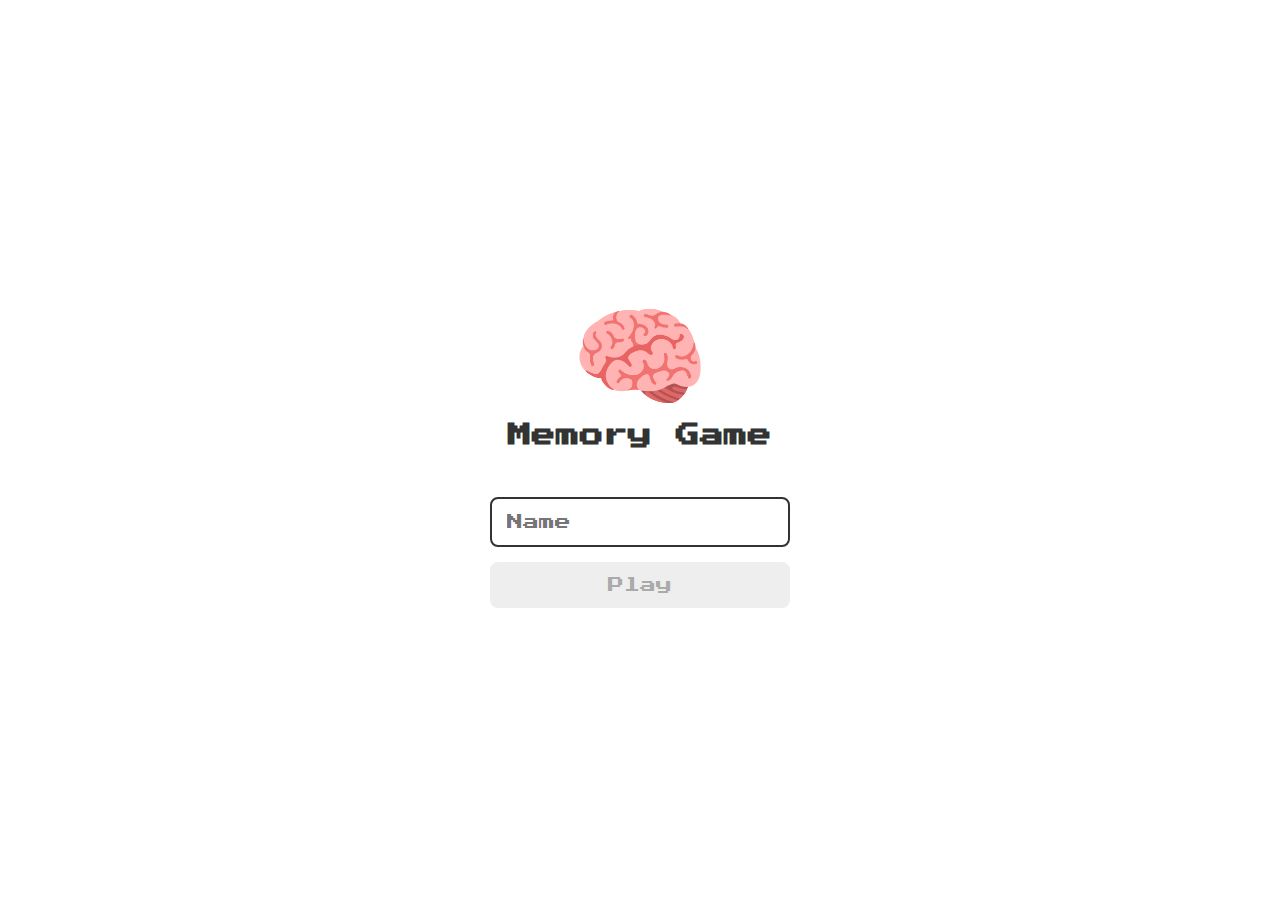
<file: index.html>
<!DOCTYPE html>
<html lang="en">
<head>
    <meta charset="UTF-8">
    <meta http-equiv="X-UA-Compatible" content="IE=edge">
    <meta name="viewport" content="width=device-width, initial-scale=1.0">
    <link rel="stylesheet" href="./css/reset.css">
    <link rel="stylesheet" href="./css/login.css">
    <title>Memory Game</title>
</head>
<body>
    <form class="login-form">
        <div class="login__header">
            <img src="images/brain.png" alt="Brain Icon">
            <h1>Memory Game</h1>
        </div>
        <input type="text" placeholder="Name" class="login__input">
        <button type="submit" class="login__button" disabled>Play</button>
    </form>
    <script src="js/login.js"></script>
</body>
</html>
</file>
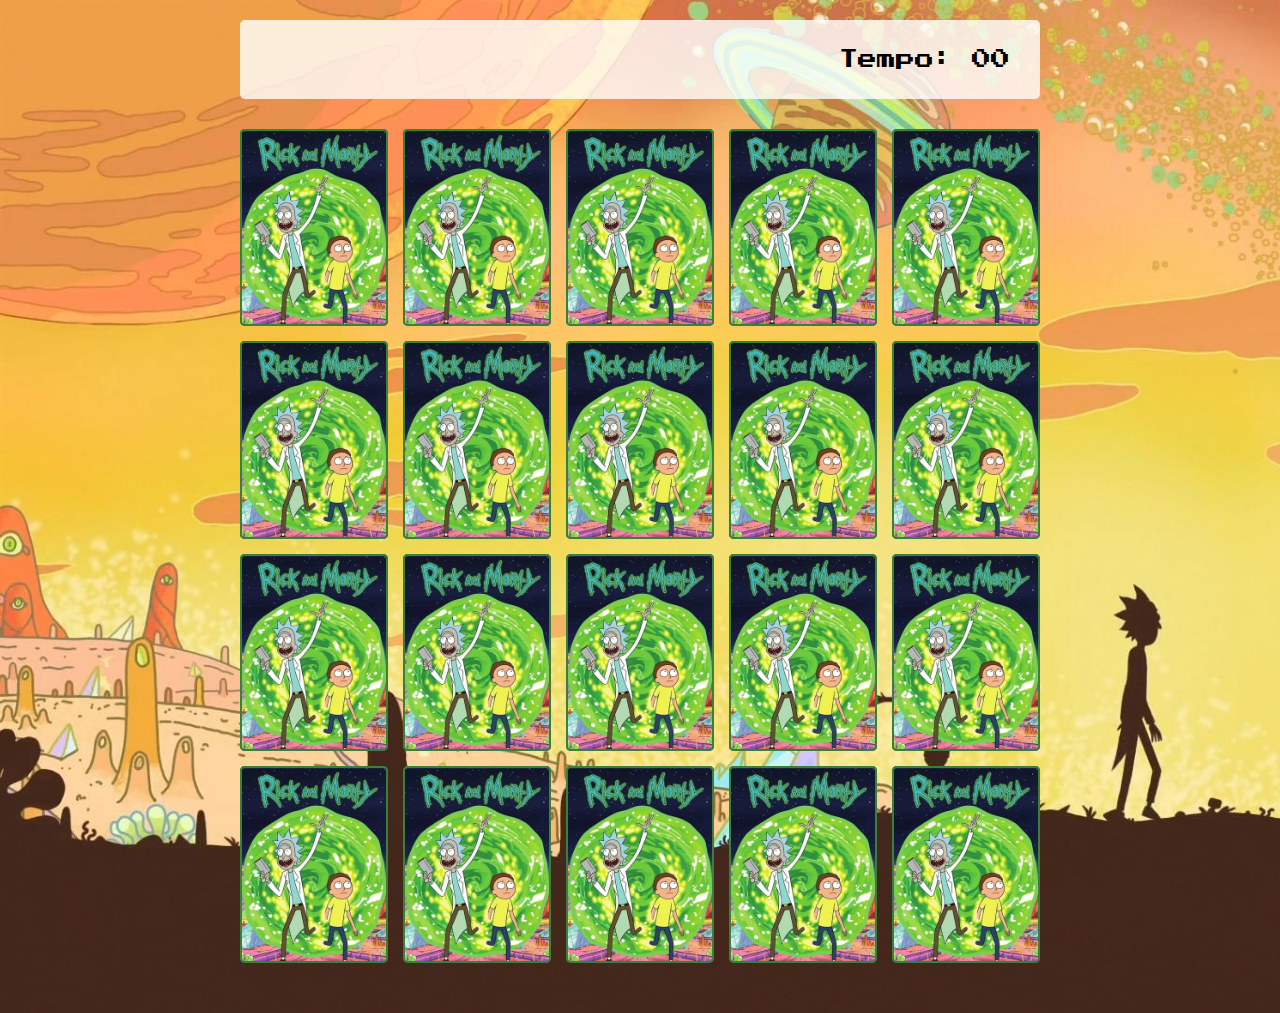
<file: pages/game.html>
<!DOCTYPE html>
<html lang="en">
  <head>
    <meta charset="UTF-8" />
    <meta http-equiv="X-UA-Compatible" content="IE=edge" />
    <meta name="viewport" content="width=device-width, initial-scale=1.0" />
    <link rel="stylesheet" href="../css/reset.css" />
    <link rel="stylesheet" href="../css/game.css" />
    <title>Memory Game</title>
  </head>
  <body>
    <main>
      <header>
        <span class="player"></span>
        <span>Tempo: <span class="timer">00</spans</span>
      </header>
      <div class="grid"></div>
    </main>
    <script src="../js/game.js"></script>
  </body>
</html>
</file>
<file: css/login.css>
@charset "UTF-8";

.login-form {
    display: flex;
    flex-direction: column;
    align-items: center;
    height: 100vh;
    justify-content: center;
}

.login__header {
    display: flex;
    flex-direction: column;
    align-items: center;
    justify-content: center;
    margin-bottom: 50px;
}

.login__header img {
    width: 130px; /* Menos que  isso a imagem some */
}

.login__header h1 {
    color: #333;
    font-size: 1.5em;
}

.login__input {
    border: 2px solid #333;
    padding: 15px;
    border-radius: 8px;
    margin-bottom: 15px;
    max-width: 300px;
    width: 100%;
    color: #333;
    font-size: 1em;
    outline: none;
}

.login__button {
    background-color: #ee665c;
    width: 100%;
    max-width: 300px;
    padding: 15px;
    border-radius: 8px;
    color: #fff;
    cursor: pointer;
    font-size: 1em;
}

.login__button:disabled {
    background-color: #eee;
    color: #aaa;
    cursor: auto;
}
</file>
<file: css/game.css>
@charset "UTF-8";

main {
    display: flex;
    flex-direction: column;
    width: 100%;
    background-image: url('../images/bg.jpg');
    min-height: 100vh;
    align-items: center;
    justify-content: center;
    padding: 20px 20px 50px;
    background-size: cover;
}

header {
    display: flex;
    align-items: center;
    justify-content: space-between;
    max-width: 800px;
    width: 100%;
    padding: 30px;
    margin: 0 0 30px;
    background-color: rgba(255, 255, 255, 0.8);
    border-radius: 5px;
    font-size: 1.2em;
}

.grid {
    display: grid;
    width: 100%;
    max-width: 800px;
    grid-template-columns: repeat(5, 1fr);
    gap: 15px;
    margin: 0 auto;
}

.card {
    width: 100%;
    aspect-ratio: 3/4;
    background-color: #333;
    border-radius: 5px;
    position: relative;
    transition: all 400ms ease;
    transform-style: preserve-3d;
}

.face {
    width: 100%;
    height: 100%;
    position: absolute;
    background-size: cover;
    background-position: center;
    border: 2px solid #39813a;
    border-radius: 5px;
    transition: all 400ms ease;
}

.front {
    transform: rotateY(180deg)
}

.back {
    background-image: url(../images/back.png);
    backface-visibility: hidden;
}

.reveal-card {
    transform: rotateY(180deg);
}

.disabled-card {
    filter: saturate(0);
    opacity: 0.5;
}
</file>
